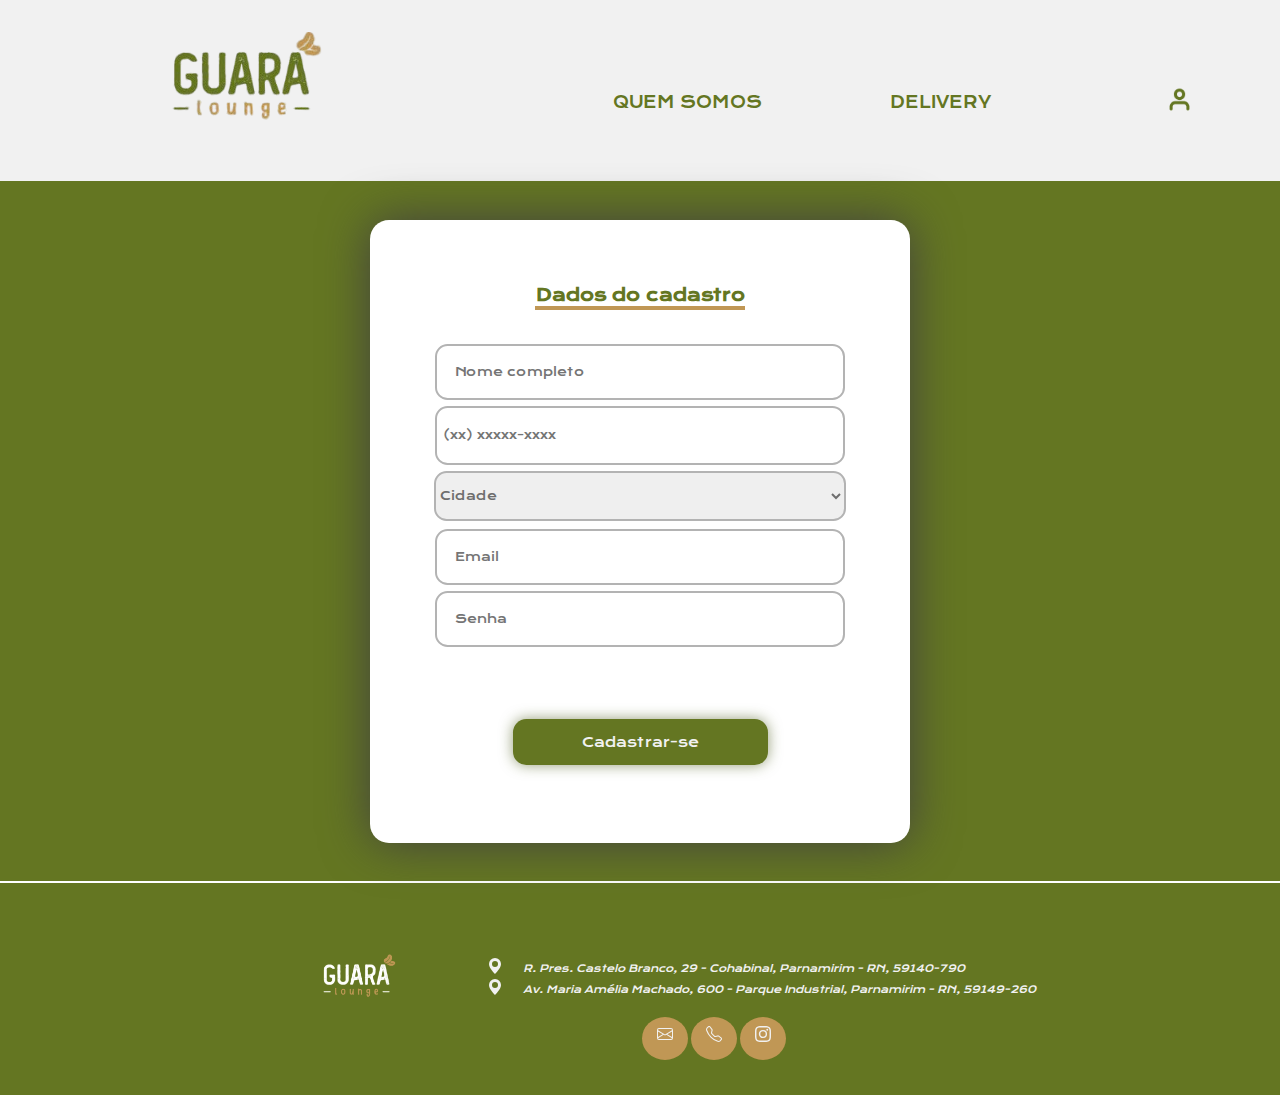
<file: cadastro.html>
<!DOCTYPE html>
<html lang="pt">
<head>
    <meta charset="UTF-8">
    <meta name="viewport" content="width=device-width, initial-scale=1.0">
    <title>Guara Lounge</title>
    <link rel="stylesheet" href="principal.css">
    <!-- <link rel="stylesheet" href="main_mobile.css" media="500px"> -->
<body>
    <header id="header">
        <h1><a href="index.html" id="logo2"><img width="" src="imagens/logo-secundaria.png" alt="Logo"></a></h1>
        <a id="user-mobile" class="navegadores" href="login.html"><img src="imagens/User.png"></a>
        <nav id="nav">
          <button aria-label="Abrir Menu" id="btn-mobile" aria-haspopup="true" aria-controls="menu" aria-expanded="false">
            <span id="hamburger"></span>
          </button>
          <ul id="menu" role="menu">
            <li><a class="navegadores" href="quem_somos.html">QUEM SOMOS</a></li>
            <li><a class="navegadores" href="delivery.html">DELIVERY</a></li>
            <li><a id="cardapio" class="navegadores" href="cardapio.html">CARDÁPIO</a></li>
            <li><a id="user" class="navegadores" href="login.html"><img src="imagens/User.png"></a></li>
          </ul>
        </nav>
      </header>
    <main>
        <form class="cadastro" action="login.html">
            <h2>Dados do cadastro</h2>
            <input type="name" id="name" class="dados" placeholder = "Nome completo" required><br>

            <input type="tel" id="telefone" class="input-padrao" required placeholder="(xx) xxxxx-xxxx"><br>
            <select name="Cidade" id="cidade">
                <option value="" disabled selected>Cidade</option>
                <option value="parnamirim">Parnamirim</option> 
                <option value="parnamirim">Natal</option> 
                <option value="parnamirim">Mossoró</option> 
                <option value="parnamirim">São José</option> 
                <option value="parnamirim">São Gonçalo do Amarante</option> 
                <option value="parnamirim">Macaíba</option> 
            </select><br>
            <input type="email" id="email" class="dados" placeholder = "Email" required><br>
            <input type="password" id="senha" class="dados" placeholder = "Senha" required><br>  
           
            <input type="submit" id="cadastrar-se" value="Cadastrar-se" class="dados"><br>
        </form>
    </main>
    <footer>
        <img width="" src="imagens/logo_principal.png" alt="Logo">
        <div class="location">
                <section>
                    <svg class="icone_localizacao" xmlns="http://www.w3.org/2000/svg" width="16" height="16" fill="currentColor" class="bi bi-geo-alt-fill" viewBox="0 0 16 16">
                        <path d="M8 16s6-5.686 6-10A6 6 0 0 0 2 6c0 4.314 6 10 6 10m0-7a3 3 0 1 1 0-6 3 3 0 0 1 0 6"/>
                    </svg>
                    <address>R. Pres. Castelo Branco, 29 - Cohabinal, Parnamirim - RN, 59140-790</address>
                </section>
                <section>
                    <svg class="icone_localizacao" xmlns="http://www.w3.org/2000/svg" width="16" height="16" fill="currentColor" class="bi bi-geo-alt-fill" viewBox="0 0 16 16">
                        <path d="M8 16s6-5.686 6-10A6 6 0 0 0 2 6c0 4.314 6 10 6 10m0-7a3 3 0 1 1 0-6 3 3 0 0 1 0 6"/>
                    </svg>
                <address>Av. Maria Amélia Machado, 600 - Parque Industrial, Parnamirim - RN, 59149-260</address>
                </section>     
        </div>
        <div class="contatos_gerais">
            <a href="https://criarmeulink.com.br/u/1725367810"><svg xmlns="http://www.w3.org/2000/svg" width="16" height="16" fill="currentColor" class="bi bi-envelope" viewBox="0 0 16 16">
                <path d="M0 4a2 2 0 0 1 2-2h12a2 2 0 0 1 2 2v8a2 2 0 0 1-2 2H2a2 2 0 0 1-2-2zm2-1a1 1 0 0 0-1 1v.217l7 4.2 7-4.2V4a1 1 0 0 0-1-1zm13 2.383-4.708 2.825L15 11.105zm-.034 6.876-5.64-3.471L8 9.583l-1.326-.795-5.64 3.47A1 1 0 0 0 2 13h12a1 1 0 0 0 .966-.741M1 11.105l4.708-2.897L1 5.383z"/>
            </svg></a>
            <a href="https://criarmeulink.com.br/u/1725367881"><svg xmlns="http://www.w3.org/2000/svg" width="16" height="16" fill="currentColor" class="bi bi-telephone" viewBox="0 0 16 16">
                <path d="M3.654 1.328a.678.678 0 0 0-1.015-.063L1.605 2.3c-.483.484-.661 1.169-.45 1.77a17.6 17.6 0 0 0 4.168 6.608 17.6 17.6 0 0 0 6.608 4.168c.601.211 1.286.033 1.77-.45l1.034-1.034a.678.678 0 0 0-.063-1.015l-2.307-1.794a.68.68 0 0 0-.58-.122l-2.19.547a1.75 1.75 0 0 1-1.657-.459L5.482 8.062a1.75 1.75 0 0 1-.46-1.657l.548-2.19a.68.68 0 0 0-.122-.58zM1.884.511a1.745 1.745 0 0 1 2.612.163L6.29 2.98c.329.423.445.974.315 1.494l-.547 2.19a.68.68 0 0 0 .178.643l2.457 2.457a.68.68 0 0 0 .644.178l2.189-.547a1.75 1.75 0 0 1 1.494.315l2.306 1.794c.829.645.905 1.87.163 2.611l-1.034 1.034c-.74.74-1.846 1.065-2.877.702a18.6 18.6 0 0 1-7.01-4.42 18.6 18.6 0 0 1-4.42-7.009c-.362-1.03-.037-2.137.703-2.877z"/>
            </svg></a>
            <a href="https://www.instagram.com/guaralounge/"><svg xmlns="http://www.w3.org/2000/svg" width="16" height="16" fill="currentColor" class="bi bi-instagram" viewBox="0 0 16 16">
                <path d="M8 0C5.829 0 5.556.01 4.703.048 3.85.088 3.269.222 2.76.42a3.9 3.9 0 0 0-1.417.923A3.9 3.9 0 0 0 .42 2.76C.222 3.268.087 3.85.048 4.7.01 5.555 0 5.827 0 8.001c0 2.172.01 2.444.048 3.297.04.852.174 1.433.372 1.942.205.526.478.972.923 1.417.444.445.89.719 1.416.923.51.198 1.09.333 1.942.372C5.555 15.99 5.827 16 8 16s2.444-.01 3.298-.048c.851-.04 1.434-.174 1.943-.372a3.9 3.9 0 0 0 1.416-.923c.445-.445.718-.891.923-1.417.197-.509.332-1.09.372-1.942C15.99 10.445 16 10.173 16 8s-.01-2.445-.048-3.299c-.04-.851-.175-1.433-.372-1.941a3.9 3.9 0 0 0-.923-1.417A3.9 3.9 0 0 0 13.24.42c-.51-.198-1.092-.333-1.943-.372C10.443.01 10.172 0 7.998 0zm-.717 1.442h.718c2.136 0 2.389.007 3.232.046.78.035 1.204.166 1.486.275.373.145.64.319.92.599s.453.546.598.92c.11.281.24.705.275 1.485.039.843.047 1.096.047 3.231s-.008 2.389-.047 3.232c-.035.78-.166 1.203-.275 1.485a2.5 2.5 0 0 1-.599.919c-.28.28-.546.453-.92.598-.28.11-.704.24-1.485.276-.843.038-1.096.047-3.232.047s-2.39-.009-3.233-.047c-.78-.036-1.203-.166-1.485-.276a2.5 2.5 0 0 1-.92-.598 2.5 2.5 0 0 1-.6-.92c-.109-.281-.24-.705-.275-1.485-.038-.843-.046-1.096-.046-3.233s.008-2.388.046-3.231c.036-.78.166-1.204.276-1.486.145-.373.319-.64.599-.92s.546-.453.92-.598c.282-.11.705-.24 1.485-.276.738-.034 1.024-.044 2.515-.045zm4.988 1.328a.96.96 0 1 0 0 1.92.96.96 0 0 0 0-1.92m-4.27 1.122a4.109 4.109 0 1 0 0 8.217 4.109 4.109 0 0 0 0-8.217m0 1.441a2.667 2.667 0 1 1 0 5.334 2.667 2.667 0 0 1 0-5.334"/>
            </svg></a>
        </div>
    </footer>
    <script >
        const btnMobile = document.getElementById('btn-mobile');

        function toggleMenu(event) {
              if (event.type === 'touchstart') event.preventDefault();
              const nav = document.getElementById('nav');
              nav.classList.toggle('active');
              const active = nav.classList.contains('active');
              event.currentTarget.setAttribute('aria-expanded', active);
              if (active) {
                event.currentTarget.setAttribute('aria-label', 'Fechar Menu');
              } else {
                event.currentTarget.setAttribute('aria-label', 'Abrir Menu');
              }
        }

        btnMobile.addEventListener('click', toggleMenu);
        btnMobile.addEventListener('touchstart', toggleMenu);
</script>
</body>
</html>
</file>
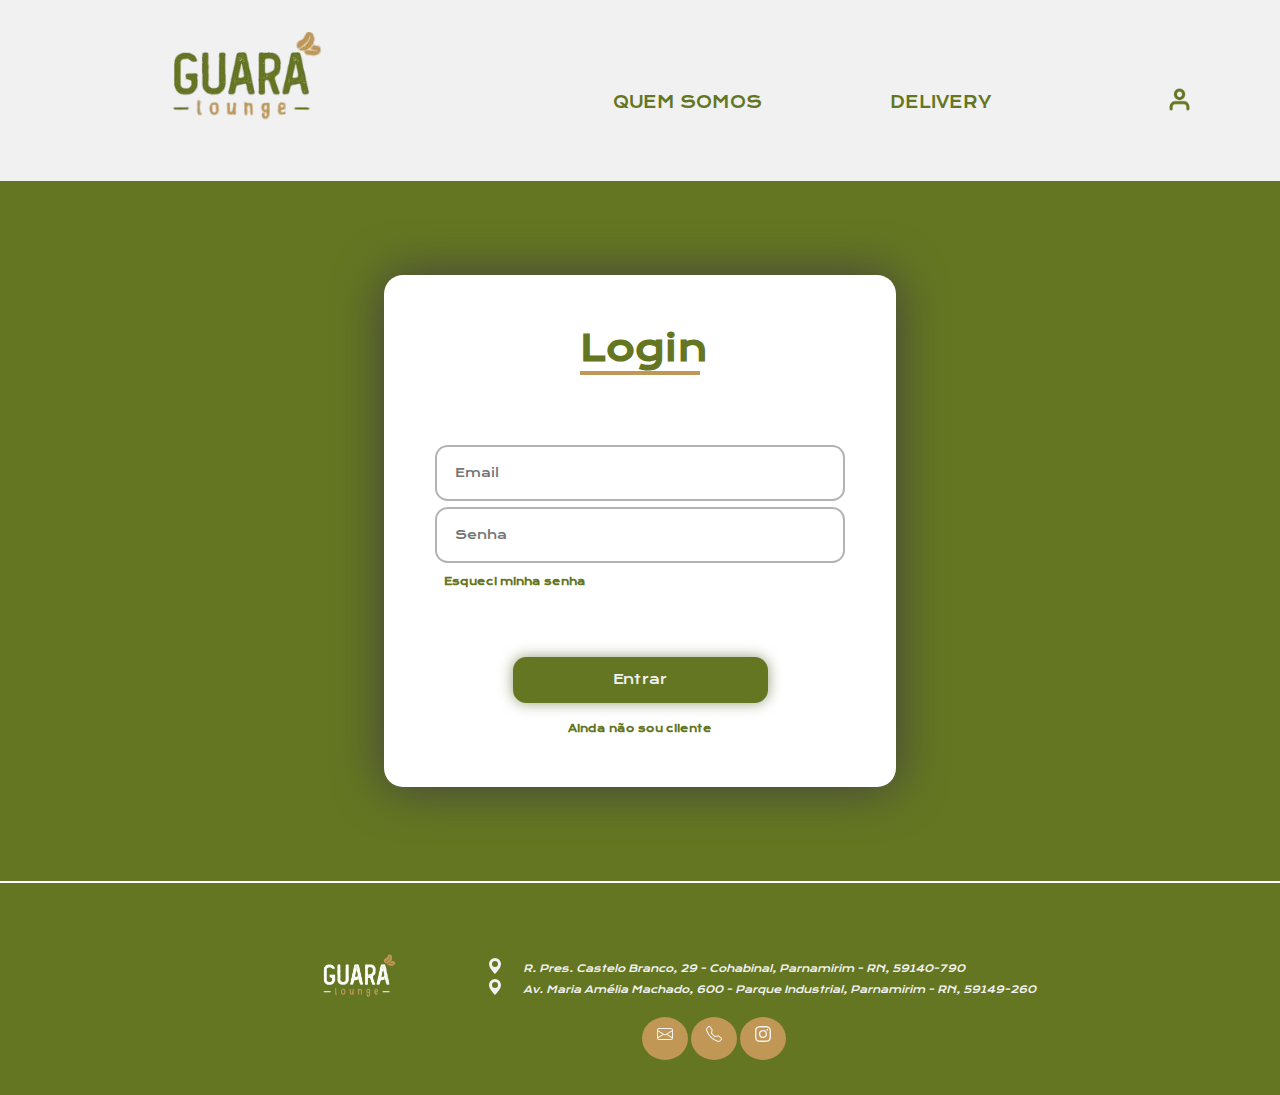
<file: login.html>
<!DOCTYPE html>
<html lang="pt">
<head>
    <meta charset="UTF-8">
    <meta name="viewport" content="width=device-width, initial-scale=1.0">
    <title>Guara Lounge</title>
    <link rel="stylesheet" href="principal.css">
    <!-- <link rel="stylesheet" href="main_mobile.css" media="500px"> -->
<body>
    <header id="header">
        <h1><a href="index.html" id="logo2"><img width="" src="imagens/logo-secundaria.png" alt="Logo"></a></h1>
        <a id="user-mobile" class="navegadores" href="login.html"><img src="imagens/User.png"></a>
        <nav id="nav">
          <button aria-label="Abrir Menu" id="btn-mobile" aria-haspopup="true" aria-controls="menu" aria-expanded="false">
            <span id="hamburger"></span>
          </button>
          <ul id="menu" role="menu">
            <li><a class="navegadores" href="quem_somos.html">QUEM SOMOS</a></li>
            <li><a class="navegadores" href="delivery.html">DELIVERY</a></li>
            <li><a id="cardapio" class="navegadores" href="cardapio.html">CARDÁPIO</a></li>
            <li><a id="user" class="navegadores" href="login.html"><img src="imagens/User.png"></a></li>
          </ul>
        </nav>
      </header>
    <main>
        <form class="login" action="cardapio.html">
            <h2>Login</h2>
            <input type="email" id="email" class="dados" placeholder = "Email" required><br>
            <input type="password" id="senha" class="dados" placeholder = "Senha" required><br>  
            <a href="#" id="recuperar">Esqueci minha senha</a><br>
            <input type="submit" id="login" value="Entrar" class="dados"><br>
            <a class="nao-cliente" href="cadastro.html">Ainda não sou cliente</a>
        </form>
    </main>
    <footer>
        <img width="" src="imagens/logo_principal.png" alt="Logo">
        <div class="location">
                <section>
                    <svg class="icone_localizacao" xmlns="http://www.w3.org/2000/svg" width="16" height="16" fill="currentColor" class="bi bi-geo-alt-fill" viewBox="0 0 16 16">
                        <path d="M8 16s6-5.686 6-10A6 6 0 0 0 2 6c0 4.314 6 10 6 10m0-7a3 3 0 1 1 0-6 3 3 0 0 1 0 6"/>
                    </svg>
                    <address>R. Pres. Castelo Branco, 29 - Cohabinal, Parnamirim - RN, 59140-790</address>
                </section>
                <section>
                    <svg class="icone_localizacao" xmlns="http://www.w3.org/2000/svg" width="16" height="16" fill="currentColor" class="bi bi-geo-alt-fill" viewBox="0 0 16 16">
                        <path d="M8 16s6-5.686 6-10A6 6 0 0 0 2 6c0 4.314 6 10 6 10m0-7a3 3 0 1 1 0-6 3 3 0 0 1 0 6"/>
                    </svg>
                <address>Av. Maria Amélia Machado, 600 - Parque Industrial, Parnamirim - RN, 59149-260</address>
                </section>     
        </div>
        <div class="contatos_gerais">
            <a href="https://criarmeulink.com.br/u/1725367810"><svg xmlns="http://www.w3.org/2000/svg" width="16" height="16" fill="currentColor" class="bi bi-envelope" viewBox="0 0 16 16">
                <path d="M0 4a2 2 0 0 1 2-2h12a2 2 0 0 1 2 2v8a2 2 0 0 1-2 2H2a2 2 0 0 1-2-2zm2-1a1 1 0 0 0-1 1v.217l7 4.2 7-4.2V4a1 1 0 0 0-1-1zm13 2.383-4.708 2.825L15 11.105zm-.034 6.876-5.64-3.471L8 9.583l-1.326-.795-5.64 3.47A1 1 0 0 0 2 13h12a1 1 0 0 0 .966-.741M1 11.105l4.708-2.897L1 5.383z"/>
            </svg></a>
            <a href="https://criarmeulink.com.br/u/1725367881"><svg xmlns="http://www.w3.org/2000/svg" width="16" height="16" fill="currentColor" class="bi bi-telephone" viewBox="0 0 16 16">
                <path d="M3.654 1.328a.678.678 0 0 0-1.015-.063L1.605 2.3c-.483.484-.661 1.169-.45 1.77a17.6 17.6 0 0 0 4.168 6.608 17.6 17.6 0 0 0 6.608 4.168c.601.211 1.286.033 1.77-.45l1.034-1.034a.678.678 0 0 0-.063-1.015l-2.307-1.794a.68.68 0 0 0-.58-.122l-2.19.547a1.75 1.75 0 0 1-1.657-.459L5.482 8.062a1.75 1.75 0 0 1-.46-1.657l.548-2.19a.68.68 0 0 0-.122-.58zM1.884.511a1.745 1.745 0 0 1 2.612.163L6.29 2.98c.329.423.445.974.315 1.494l-.547 2.19a.68.68 0 0 0 .178.643l2.457 2.457a.68.68 0 0 0 .644.178l2.189-.547a1.75 1.75 0 0 1 1.494.315l2.306 1.794c.829.645.905 1.87.163 2.611l-1.034 1.034c-.74.74-1.846 1.065-2.877.702a18.6 18.6 0 0 1-7.01-4.42 18.6 18.6 0 0 1-4.42-7.009c-.362-1.03-.037-2.137.703-2.877z"/>
            </svg></a>
            <a href="https://www.instagram.com/guaralounge/"><svg xmlns="http://www.w3.org/2000/svg" width="16" height="16" fill="currentColor" class="bi bi-instagram" viewBox="0 0 16 16">
                <path d="M8 0C5.829 0 5.556.01 4.703.048 3.85.088 3.269.222 2.76.42a3.9 3.9 0 0 0-1.417.923A3.9 3.9 0 0 0 .42 2.76C.222 3.268.087 3.85.048 4.7.01 5.555 0 5.827 0 8.001c0 2.172.01 2.444.048 3.297.04.852.174 1.433.372 1.942.205.526.478.972.923 1.417.444.445.89.719 1.416.923.51.198 1.09.333 1.942.372C5.555 15.99 5.827 16 8 16s2.444-.01 3.298-.048c.851-.04 1.434-.174 1.943-.372a3.9 3.9 0 0 0 1.416-.923c.445-.445.718-.891.923-1.417.197-.509.332-1.09.372-1.942C15.99 10.445 16 10.173 16 8s-.01-2.445-.048-3.299c-.04-.851-.175-1.433-.372-1.941a3.9 3.9 0 0 0-.923-1.417A3.9 3.9 0 0 0 13.24.42c-.51-.198-1.092-.333-1.943-.372C10.443.01 10.172 0 7.998 0zm-.717 1.442h.718c2.136 0 2.389.007 3.232.046.78.035 1.204.166 1.486.275.373.145.64.319.92.599s.453.546.598.92c.11.281.24.705.275 1.485.039.843.047 1.096.047 3.231s-.008 2.389-.047 3.232c-.035.78-.166 1.203-.275 1.485a2.5 2.5 0 0 1-.599.919c-.28.28-.546.453-.92.598-.28.11-.704.24-1.485.276-.843.038-1.096.047-3.232.047s-2.39-.009-3.233-.047c-.78-.036-1.203-.166-1.485-.276a2.5 2.5 0 0 1-.92-.598 2.5 2.5 0 0 1-.6-.92c-.109-.281-.24-.705-.275-1.485-.038-.843-.046-1.096-.046-3.233s.008-2.388.046-3.231c.036-.78.166-1.204.276-1.486.145-.373.319-.64.599-.92s.546-.453.92-.598c.282-.11.705-.24 1.485-.276.738-.034 1.024-.044 2.515-.045zm4.988 1.328a.96.96 0 1 0 0 1.92.96.96 0 0 0 0-1.92m-4.27 1.122a4.109 4.109 0 1 0 0 8.217 4.109 4.109 0 0 0 0-8.217m0 1.441a2.667 2.667 0 1 1 0 5.334 2.667 2.667 0 0 1 0-5.334"/>
            </svg></a>
        </div>
    </footer>
    <script >
        const btnMobile = document.getElementById('btn-mobile');

        function toggleMenu(event) {
              if (event.type === 'touchstart') event.preventDefault();
              const nav = document.getElementById('nav');
              nav.classList.toggle('active');
              const active = nav.classList.contains('active');
              event.currentTarget.setAttribute('aria-expanded', active);
              if (active) {
                event.currentTarget.setAttribute('aria-label', 'Fechar Menu');
              } else {
                event.currentTarget.setAttribute('aria-label', 'Abrir Menu');
              }
        }

        btnMobile.addEventListener('click', toggleMenu);
        btnMobile.addEventListener('touchstart', toggleMenu);
</script>
</body>
</html>
</file>
<file: principal.css>
@import url('https://fonts.googleapis.com/css2?family=Krona+One&display=swap');
*{
    margin: 0;
    padding: 0;
    list-style: none;
    text-decoration: none;
    font-family: "Krona One"
}
@media (min-width: 800px){
body{
    max-width: 100%;
    /* esse abeçoado aqui que deixa os bloco alinhados */
    display: block;
    flex-direction: column;
    height: 100vh;
}
/* CABEÇALHO ------------------------------------------------------------------*/
#header{
    background-color: #f1f1f1;
    display: block;
    flex-direction: row;
    justify-content: space-between;
	align-items: baseline;
    max-width: 100%;
}
#header h1{
    padding:1em;
    margin-bottom: -2.5em;
    margin-left: 3.5em;
    box-sizing: border-box;
}
#nav{
    display: flex;
    text-align: right;
    justify-content: right;
    align-content: stretch;
    margin: 0em 2em;
}
#menu{
    display: flex;
    margin-bottom: 4em;
	flex-direction: row;
	justify-content: space-between;
	align-items: center;
	align-content: stretch;
}
li{
    margin: 0em 1em 0em 2em;
    text-decoration: none;
}
li a{
    padding: 2.5em;
    color: #647622;
    text-decoration: none; 
}
li img{
    width: 25px;
}
#btn_mobile{display: none;}
#cardapio{display: none;}
#user_mobile{display: none;}
#cardapio{display: none;}
#user-mobile{display: none;}
/* PARTE PRINCIPAL ------------------------------------------------------------------*/
main{
    padding:6em;
    background-color: #647622;
    color: #f1f1f1;
    box-sizing:border-box;
    height: 700px;
    margin: 0em auto;
    display: flex;
	flex-direction: row;
	flex-wrap: nowrap;
	justify-content: space-around;
	align-items: center;
    align-content: stretch;
}
main p {
    font-size: 40px;
    text-align: center;
    margin-bottom: 2em;
    animation: pulse 5s backwards;
}
.botao_cardapio{
    background-color: #C09755;
    padding: 1em 3em;
    color: #f1f1f1;
    border-radius: 0.8em;
    box-shadow: 0 0 2em rgba(65, 64, 64,0.3);
    animation: pulse 5s backwards;
    text-decoration: none;
}
main .apresentacao{
    margin:  0em 5em 5em;
    width: 60%;
    text-align: center;
}
main figure{
    width: 40%;
}
figure img{
    width: 80%;
    margin-left:10%;
    margin-bottom: 10;
    animation: pulse 5s backwards;
}
/* FOOTER ------------------------------------------------------------------*/
footer{
    margin: 2px auto;
    padding: 5em 15em;
    font-size: 10px;
    background-color: #647622;
    color: #f1f1f1;
    display: flex;
    flex-direction: row;
    justify-content: space-evenly;
    align-items: center;
    flex-wrap: wrap;
    align-content: stretch;
    
    
}
footer a{
    color: #f1f1f1;
    background-color: #C09755;
    border-radius: 50%;
    padding: 1.5em 1.5em;
}
.location{
    display: flex;
	flex-direction: column;
	flex-wrap: nowrap;
	justify-content: center;
	align-items: start;
    align-content: stretch;
    width: 60%;
}
footer section{
    display: flex;
}
.contatos_gerais{
    margin-left: 15%;
}
footer p,address{
    margin: 0.4em 0.8em;
}
footer .contatos_gerais svg{
    margin-top: 0.2em;
}
footer .location svg{
    width: 4em;
}
footer img{
    width: 100px;
    margin-left:9em;

}
.navegadores:hover:hover{
    box-shadow: 0 0 2em rgba(65, 64, 64,0.2);
    border-radius: 2.5em;
    background-color: #6476225b;
    transition:  background-color 0.8s;
}
.contatos_gerais a:hover{
    background-color: rgb(148, 117, 68);
    transition: background-color 1s;
}
.botao_cardapio:hover{
    box-shadow: 0 0 2em rgba(65, 64, 64,0.5);
    background-color:#f1f1f1;
    color: #647622;
    transform: scale(2.2);
    transition:  background-color 1s, color 1s;
}
@keyframes pulse {
    0% {
      transform: scale(1);
    }
    50% {
      transform: scale(1.02);
    }
    100% {
      transform: scale(1);
    }
}
/* AREA DO USUARIO ------------------------------------------------------------------*/
.login{
    background-color: #FFFFFF;
    padding: 1em;
    border-radius: 19px;
    color: #647622;
    margin: 2em; 
    text-align: center;
    box-shadow: 0 0 3em rgb(65, 64, 64);
    width: 480px;
    height: 480px;
}
.login h2{
    margin: 0em auto;
    margin-top: 1em;
    font-size: 35px;
    margin-bottom: 2em; 
    text-align: center;
    border-bottom: 4px solid #C09755;
    width: 120px;
    text-align: center;
    
}
.dados{
    margin-bottom:1em;
    padding: 1em;
    width: 370px;
}
input[type=submit]{
    width: 255px;
    height: 46px;
    border: none;
    border-radius: 1em;
    margin-top: 5em;
    background-color: #647622;
    color: #f1f1f1;
    box-shadow: 0 0 1em #4e5c1c98;
}
.login a{
    margin-left: -25em;
    font-size: 10px;
    color: #647622;
    font-weight: bold;
}
.login a:hover{
    color: #4e5c1c;
}
input[type=submit]:hover{
    background-color: #4e5c1c;
    transform: scale(1.1);
    transition:  background-color 1s;
}
.login .nao-cliente{
    text-align: center;
    margin: 0em auto;
}
input[type = name],input[type = email], input[type = password]{
    border-radius: 1em;
    border-radius: 1.05em;
    border: 2px solid #B3B3B3;
    font-size: 12px;
    color: #6e6e6e;
    margin-bottom: 6px;
    padding: 1.5em;
}
/* AREA DE CADASRTO (AINDA NAO SOU CLIENTE) */
.cadastro h2{
    margin: 1em auto;
    margin-top: 0em;
    font-size: 17px;
    margin-bottom: 2em; 
    text-align: center;
    border-bottom: 4px solid #C09755;
    width: 210px;
    text-align: center; 
}
.cadastro{
    background-color: #FFFFFF;
    padding: 4em;
    border-radius: 19px;
    color: #647622;
    margin: 2em; 
    text-align: center;
    box-shadow: 0 0 3em rgb(65, 64, 64);
    display: block;
}
select{
    border-radius: 1.05em;
    width: 412px;
    height: 50px;
    border: 2px solid #B3B3B3;
    font-size: 12px;
    color: #6e6e6e;
    margin-bottom: 8px;
}
input[type=tel]{
    border-radius: 1.05em;
    width: 394px;
    height: 43px;
    border: 2px solid #B3B3B3;
    font-size: 12px;
    color: #6e6e6e;
    margin-bottom: 6px;
}
input[type=tel]{
    padding: 0.5em;
}
}
  #btn-mobile {display: none;}
/* MOBILE____________________________________________________________________ */
/* -------------------------------------------------------------------------- */

@media (max-width: 800px){
    *{
        margin: 0;
        padding: 0;
        list-style: none;
        text-decoration: none;
        font-family: "Krona One"
    }
    footer{display: none;}
    header{display: none;}
    
    body{
        max-width: 100%;
        display: block;
        flex-direction: column;
    }
    /* CABEÇALHO_______________________________________________________________ */
    header{
        display: flex;
        flex-direction: row;
        background-color: #f1f1f1;
        padding: 2em;
        align-items: center;
        justify-content: space-between;
        align-content: center;
    }
    #nav{
        margin-left: -1em;
    }
    header h1{
        margin: 0em auto;
        order: 2;
    }
    ul{
        color: #647622;
        display: flex;
        flex-direction: column;
        gap: 1em;
        justify-content: space-between;
    }
    li a{
        color: #4e5c1c;     
    }
    /* MAIN___________________________________________________________________ */
    main p {
        font-size: 15px;
        text-align: center;
        margin-bottom: 2em;
        animation: pulse 5s backwards;
    }
    main{
        box-sizing: border-box;
        padding: 6em 1em;
        display: flex;
        flex-direction: column-reverse;
        justify-content: center;
        align-items: center;
        text-align: center;
        background-color: #647622;
        height: 88vh;  
        color: #f1f1f1;
        box-sizing: border-box;
    }
    #guarasgrande{
        margin-top: -5em;
        width: 300px;
        animation: pulse 5s backwards;
    }
    .botao_cardapio{
        background-color: #C09755;
        color: #f1f1f1;
        border-radius: 1em;
        margin-top: 2em;
        text-decoration: none;
        padding: 1em 2em;
        border-radius: 0.8em;
        box-shadow: 0 0 2em rgba(65, 64, 64,0.3);
        animation: pulse 5s backwards;
        font-size: 14px;
    }
    .botao_cardapio:hover{
        box-shadow: 0 0 2em rgba(65, 64, 64,0.5);
        background-color:#f1f1f1;
        color: #647622;
        transform: scale(2.2);
        transition:  background-color 1s, color 1s;
    }
    #hamburger:hover{
        transform: scale(1.1);
    }
    @keyframes pulse {
        0% {
          transform: scale(1);
        }
        50% {
          transform: scale(1.02);
        }
        100% {
          transform: scale(1);
        }
    }
   /* MENU SANDUICHE _________________________________________________________*/
   #cardapio{display: none;}
   #hamburger:hover{
    transform: scale(1.1);
}
#user-mobile:hover{
    transform: scale(1.1);
}
#header{
    box-sizing: border-box;
    padding: 1rem;
    display: flex;
    align-items: center;
    justify-content: space-between;
    background: #e7e7e7;
}
#menu a {
    display: block;
    padding: 0.5rem;
}
li a {
    color: #647622;
    text-decoration: none;
} 
.navegadores:hover {
    background: rgba(0, 0, 0, 0.05);
} 
#menu {
    margin-top: 3em;
    display: block;
    position: absolute;
    width: 100%;
    top: 70px;
    gap: 0.5rem;
    right: 0px;
    background: #e7e7e7;
    transition: 0.6s;
    z-index: 1000;
    height: 0px;
    visibility: hidden;
    overflow-y: hidden;
}
#nav.active #menu {
    height: calc(100vh - 70px);
    visibility: visible;
    overflow-y: auto;
}
#menu a {
    padding: 1rem 0;
    margin: 0em 1rem;
    border-bottom: 2px solid rgba(0, 0, 0, 0.05);
}
#btn-mobile {
    display: flex;
    padding: 0.5rem 1rem;
    font-size: 1rem;
    border: none;
    background: none;
    cursor: pointer;
    gap: 0.5rem;
}
#hamburger {
    border-top: 2px solid;
    width: 20px;
}
#hamburger::after,
#hamburger::before {
    content: '';
    display: block;
    width: 20px;
    height: 2px;
    background: currentColor;
    margin-top: 5px;
    transition: 0.3s;
    position: relative;
}
#nav.active #hamburger {
border-top-color: transparent;
}
#nav.active #hamburger::before {
transform: rotate(135deg);
}
#nav.active #hamburger::after {
transform: rotate(-135deg);
top: -7px;
}
#menu #user{display: none;}
#user-mobile{
order: 3;
}
/* AREA LOGIN MOBILE */
.login{
    background-color: #FFFFFF;
    padding: 1em;
    border-radius: 19px;
    color: #647622;
    text-align: center;
    box-shadow: 0 0 3em rgb(65, 64, 64);
    width: 300px;
    height: 400px;

}
.login h2{
    margin: 0em auto;
    margin-top: 1em;
    font-size: 35px;
    margin-bottom: 1em; 
    text-align: center;
    border-bottom: 4px solid #C09755;
    width: 120px;
    text-align: center;   
}
.dados{
    margin-bottom:0.8em;
    padding: 1em;
    width: 370px;
}
input[type=submit]{
    width: 230px;
    height: 40px;
    border: none;
    border-radius: 1em;
    margin-top: 2em;
    background-color: #647622;
    color: #f1f1f1;
    box-shadow: 0 0 1em #4e5c1c98;
}
.login a{
    margin-left: -14em;
    font-size: 10px;
    color: #647622;
    font-weight: bold;
}
.login a:hover{
    color: #4e5c1c;
}
input[type=submit]:hover{
    background-color: #4e5c1c;
    transform: scale(1.1);
    transition:  background-color 1s;
}
.login .nao-cliente{
    text-align: center;
    margin: -5em auto;
}
input[type = email], input[type = password],input[type = name]{
    border-radius: 1em;
    width: 255px;
    height: 20px;
    border: 2px solid #B3B3B3;
    font-size: 12px;
    margin-bottom: 10px;
}

/* AREA DE CADASRTO (AINDA NAO SOU CLIENTE) */
.cadastro h2{
    margin: 0em auto;
    margin-top: 1em;
    font-size: 17px;
    margin-bottom: 1em; 
    text-align: center;
    border-bottom: 4px solid #C09755;
    width: 210px;
    text-align: center; 
}
.cadastro{
    background-color: #FFFFFF;
    padding: 1em;
    border-radius: 19px;
    color: #647622;
    margin: 2em; 
    text-align: center;
    box-shadow: 0 0 3em rgb(65, 64, 64);
    width: 300px;
    height: 450px;
    display: block;
}
select{
    border-radius: 1.05em;
    width: 284px;
    height: 48px;
    border: 2px solid #B3B3B3;
    font-size: 12px;
    color: #6e6e6e;
    margin-bottom: 8px;
}
input[type=tel]{
    border-radius: 1.05em;
    width: 281px;
    height: 45px;
    border: 2px solid #B3B3B3;
    font-size: 12px;
    color: #6e6e6e;
    margin-bottom: 6px;
}
}
</file>
